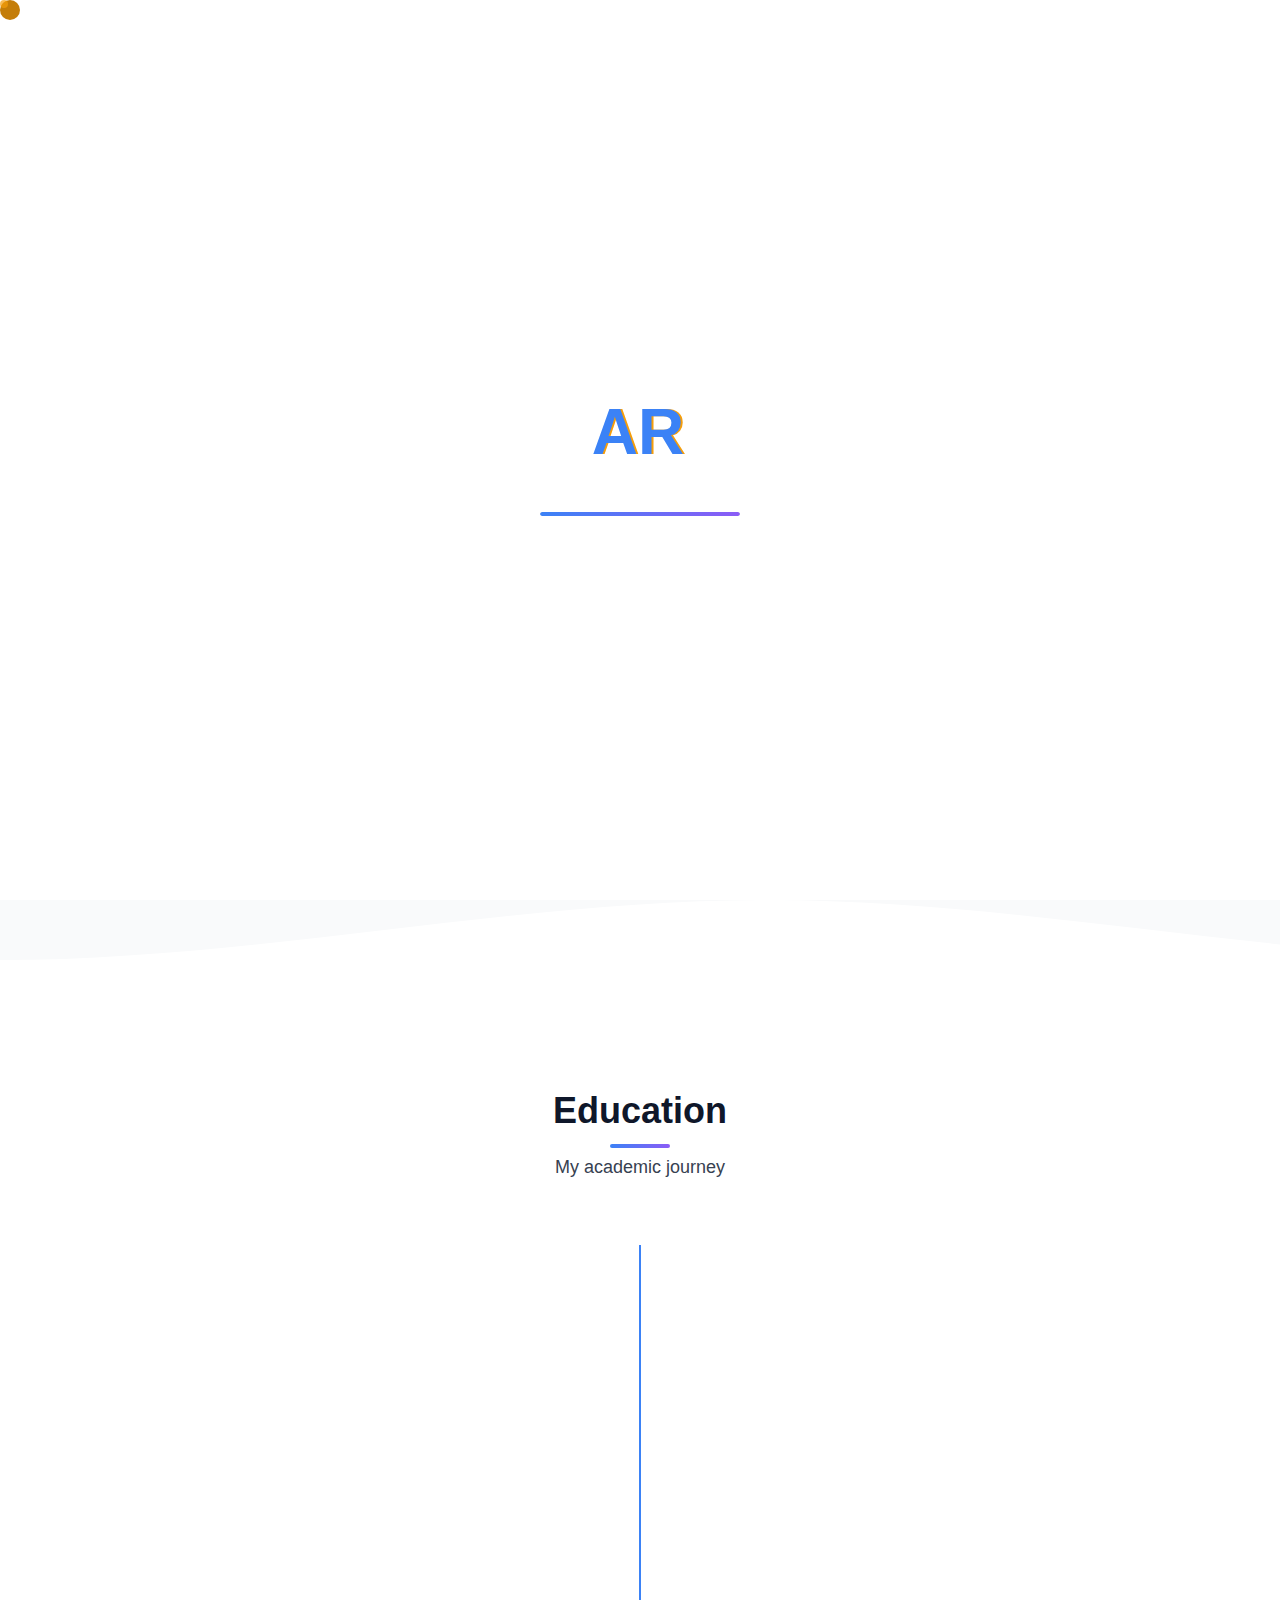
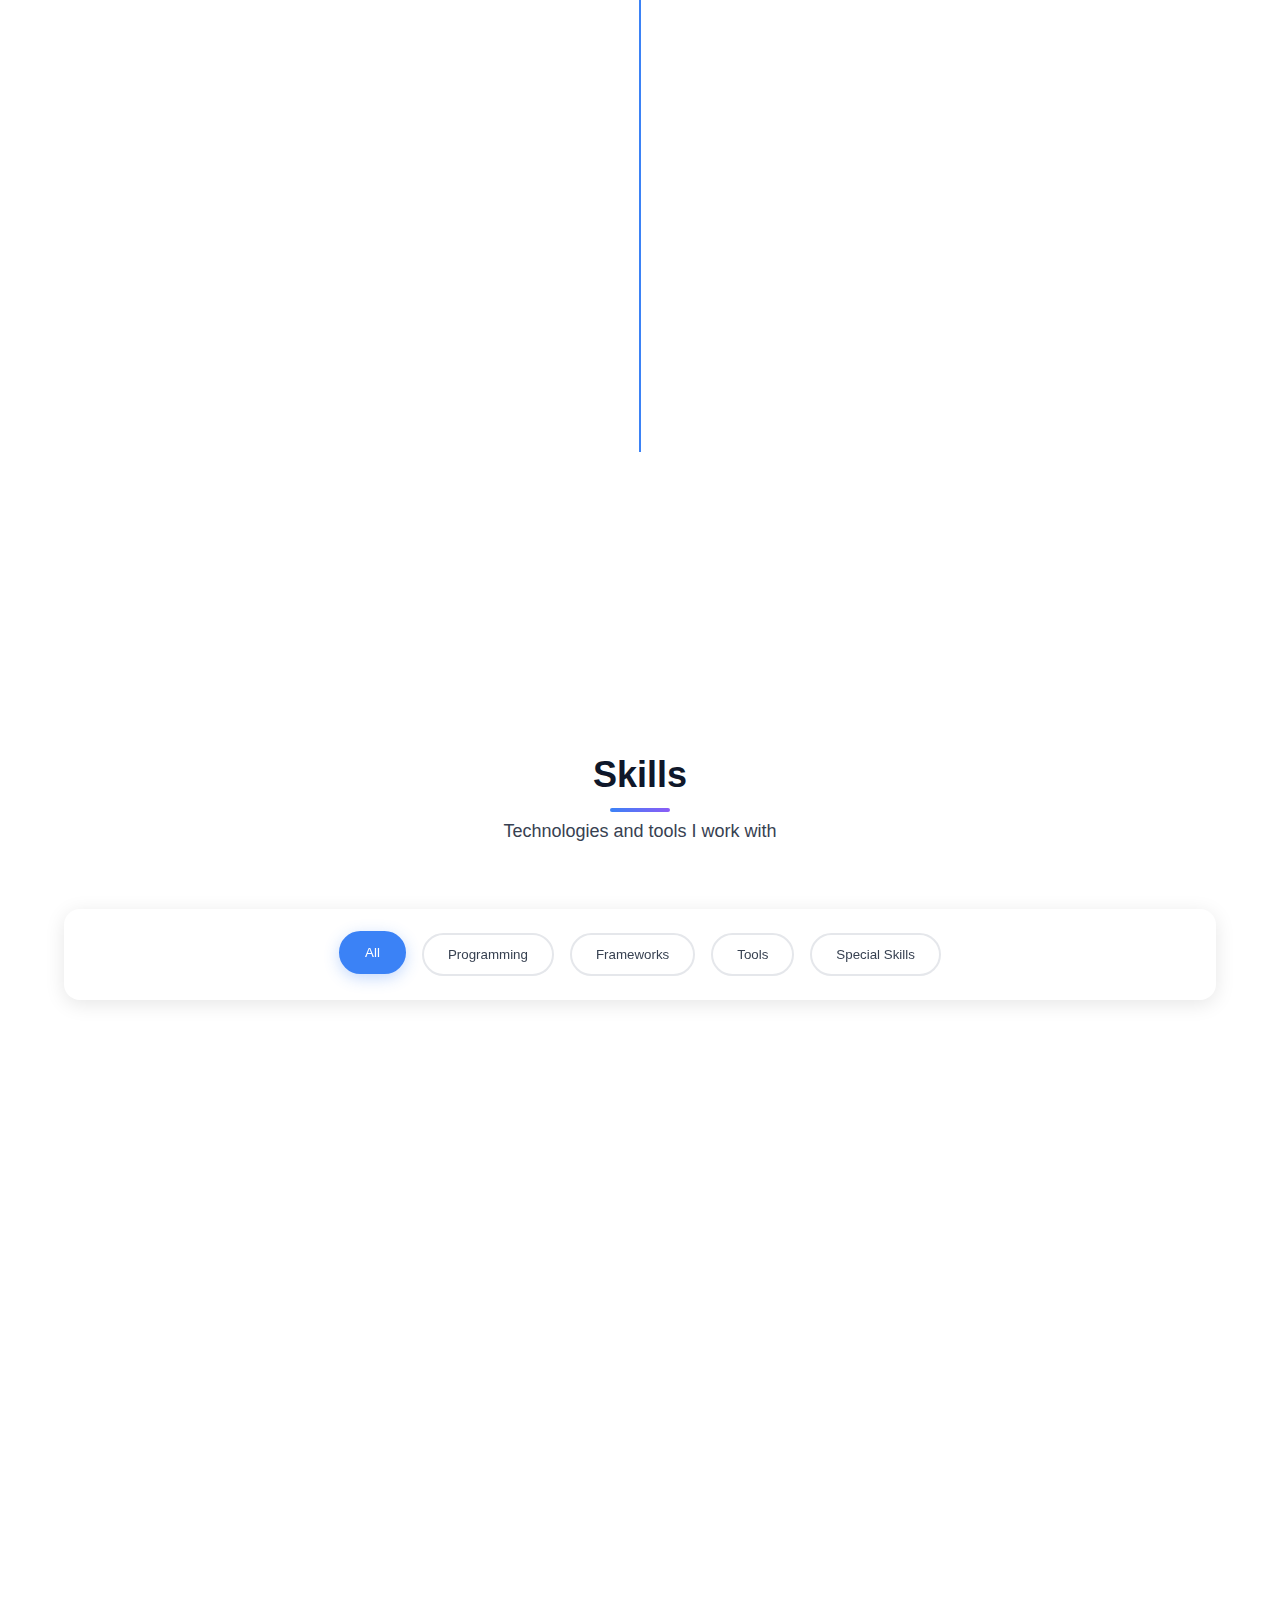
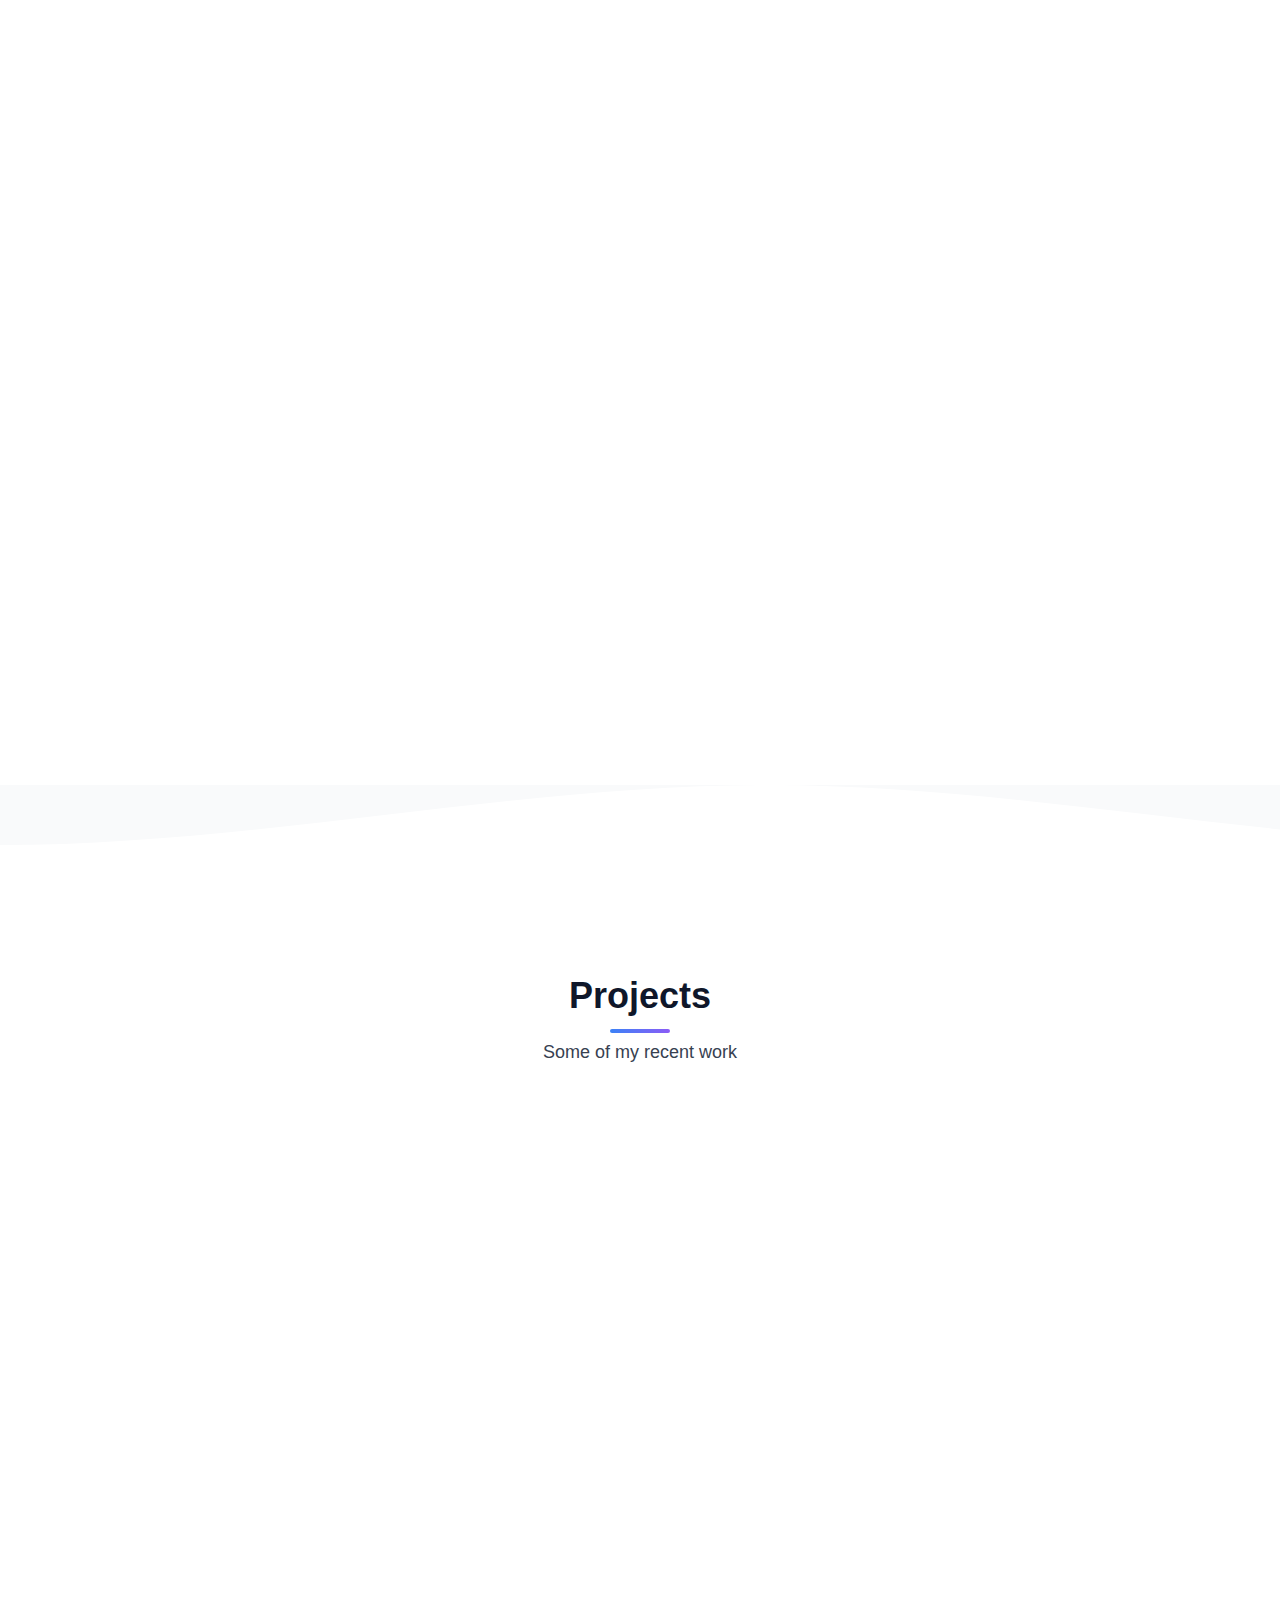
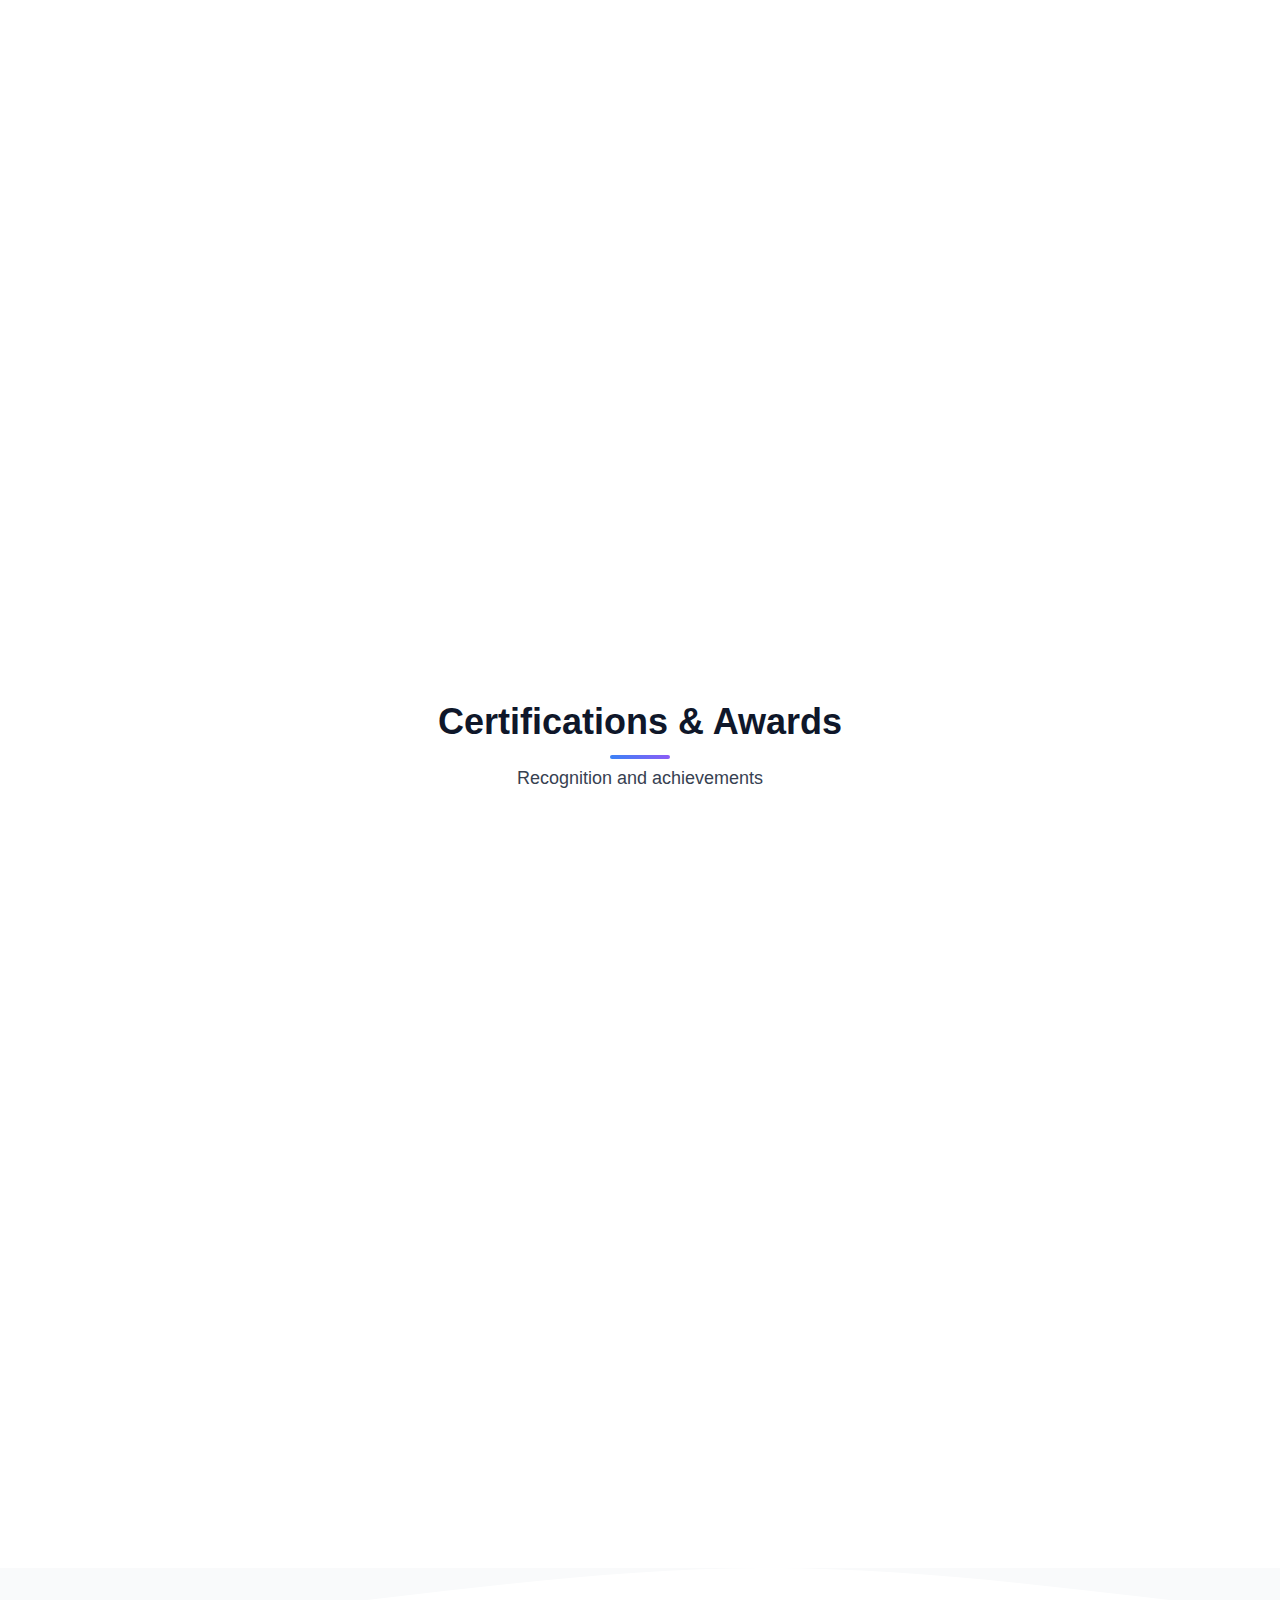
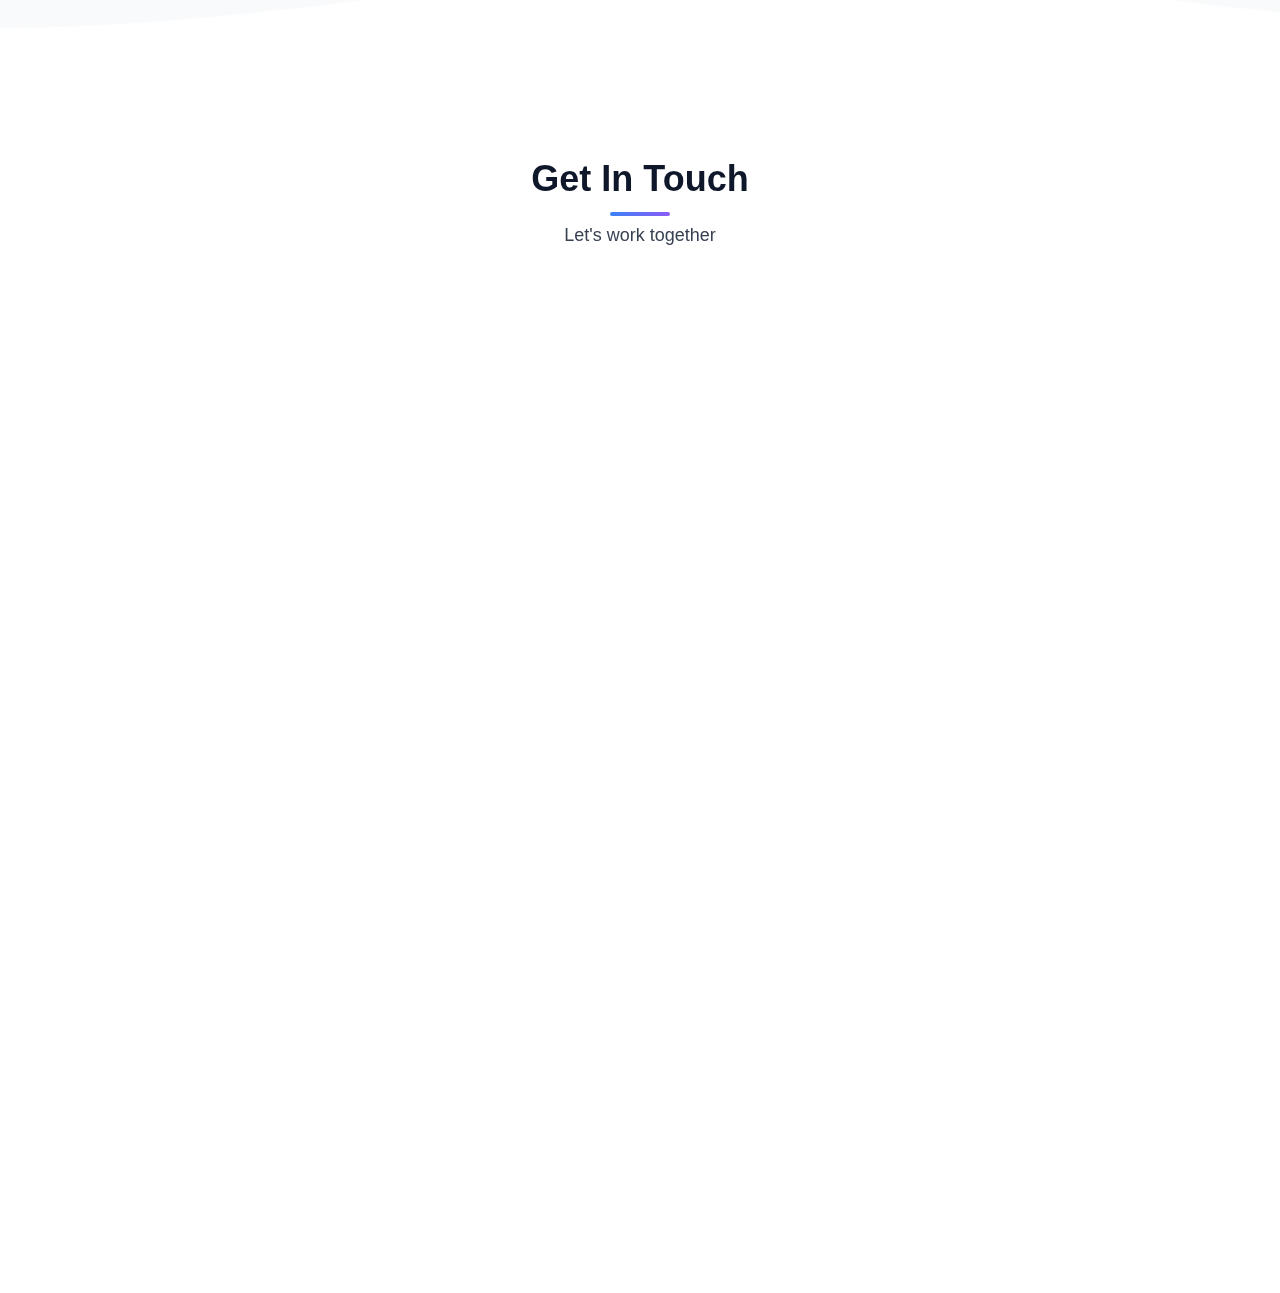
<file: index.html>
<!DOCTYPE html>
<html lang="en">
<head>
    <meta charset="UTF-8">
    <meta name="viewport" content="width=device-width, initial-scale=1.0">
    <title>Akash Rai - Portfolio</title>
    <meta name="description" content="Akash Rai - Electrical Engineering Student & Developer Portfolio">
    <link rel="stylesheet" href="style.css">
</head>
<body>
    <!-- Custom Cursor -->
    <div id="cursor" class="cursor"></div>
    <div id="cursor-trail" class="cursor-trail"></div>

    <!-- Preloader -->
    <div id="preloader" class="preloader">
        <div class="preloader-content">
            <div class="glitch-text">AR</div>
            <div class="loading-bar">
                <div class="loading-progress"></div>
            </div>
        </div>
    </div>

    <!-- Scroll Progress Bar -->
    <div id="scroll-progress" class="scroll-progress"></div>

    <!-- Navigation -->
    <nav id="navbar" class="navbar">
        <div class="nav-container">
            <div class="nav-logo">
                <span class="logo-text">AR</span>
            </div>
            <ul class="nav-menu">
                <li><a href="#home" class="nav-link">Home</a></li>
                <li><a href="#education" class="nav-link">Education</a></li>
                <li><a href="#skills" class="nav-link">Skills</a></li>
                <li><a href="#projects" class="nav-link">Projects</a></li>
                <li><a href="#certifications" class="nav-link">Certifications</a></li>
                <li><a href="#contact" class="nav-link">Contact</a></li>
            </ul>
            <div class="theme-toggle" id="theme-toggle">
                <div class="toggle-icon sun-icon">☀</div>
                <div class="toggle-icon moon-icon">🌙</div>
            </div>
            <div class="hamburger" id="hamburger">
                <span></span>
                <span></span>
                <span></span>
            </div>
        </div>
    </nav>

    <!-- Main Content -->
    <main>
        <!-- Home Section -->
        <section id="home" class="hero-section">
            <div class="particles-container" id="particles"></div>
            <div class="hero-content">
                <div class="hero-text">
                    <h1 class="hero-name">
                        <span class="name-first">Akash</span>
                        <span class="name-last">Rai</span>
                    </h1>
                    <div class="typing-container">
                        <span class="typing-prefix">Passionate about</span>
                        <span id="typing-text" class="typing-text"></span>
                        <span class="cursor-blink">|</span>
                    </div>
                    <p class="hero-description">
                        Electrical Engineering student at RGIPT, exploring the intersection of 
                        technology, creativity, and innovation through AI, web development, and sound engineering.
                    </p>
                    <div class="hero-buttons">
                        <a href="#projects" class="btn btn-primary">View Projects</a>
                        <a href="#contact" class="btn btn-secondary">Get In Touch</a>
                    </div>
                </div>
            </div>
            <div class="scroll-indicator">
                <span class="scroll-text">Scroll to explore</span>
                <div class="scroll-arrow"></div>
            </div>
        </section>

        <!-- Section Divider -->
        <div class="section-divider">
            <svg viewBox="0 0 1200 120" preserveAspectRatio="none">
                <path d="M0,0V60c240,0,480-60,720-60s480,60,720,60V0Z" class="wave-path"></path>
            </svg>
        </div>

        <!-- Education Section -->
        <section id="education" class="section education-section">
            <div class="container">
                <div class="section-header">
                    <h2 class="section-title">Education</h2>
                    <p class="section-subtitle">My academic journey</p>
                </div>
                <div class="timeline">
                    <div class="timeline-item" data-year="2024-2028">
                        <div class="timeline-content glass-card">
                            <div class="timeline-marker"></div>
                            <h3>B.Tech in Electrical Engineering</h3>
                            <h4>E-Vehicle Technology Specialization</h4>
                            <p class="institution">Rajiv Gandhi Institute of Petroleum Technology</p>
                            <p class="location">Raebareli, Uttar Pradesh, India</p>
                            <span class="timeline-year">2024 - 2028 (Expected)</span>
                        </div>
                    </div>
                    <div class="timeline-item" data-year="2023">
                        <div class="timeline-content glass-card">
                            <div class="timeline-marker"></div>
                            <h3>Higher Secondary (12th)</h3>
                            <p class="institution">Kumud Lata Convent School</p>
                            <p class="location">Prayagraj, Uttar Pradesh, India</p>
                            <span class="timeline-year">2023</span>
                        </div>
                    </div>
                    <div class="timeline-item" data-year="2021">
                        <div class="timeline-content glass-card">
                            <div class="timeline-marker"></div>
                            <h3>Secondary (10th)</h3>
                            <p class="institution">Bethany Convent Senior Secondary School</p>
                            <p class="location">Prayagraj, Uttar Pradesh, India</p>
                            <span class="timeline-year">2021</span>
                        </div>
                    </div>
                </div>
            </div>
        </section>

        <!-- Section Divider -->
        <div class="section-divider reverse">
            <svg viewBox="0 0 1200 120" preserveAspectRatio="none">
                <path d="M0,120V60c240,0,480,60,720,60s480-60,720-60V120Z" class="wave-path"></path>
            </svg>
        </div>

        <!-- Skills Section -->
        <section id="skills" class="section skills-section">
            <div class="container">
                <div class="section-header">
                    <h2 class="section-title">Skills</h2>
                    <p class="section-subtitle">Technologies and tools I work with</p>
                </div>
                <div class="skills-filters">
                    <button class="filter-btn active" data-filter="all">All</button>
                    <button class="filter-btn" data-filter="programming">Programming</button>
                    <button class="filter-btn" data-filter="frameworks">Frameworks</button>
                    <button class="filter-btn" data-filter="tools">Tools</button>
                    <button class="filter-btn" data-filter="special">Special Skills</button>
                </div>
                <div class="skills-grid">
                    <!-- Programming Languages -->
                    <div class="skill-item glass-card" data-category="programming">
                        <div class="skill-icon">🌐</div>
                        <h3>HTML</h3>
                    </div>
                    <div class="skill-item glass-card" data-category="programming">
                        <div class="skill-icon">🎨</div>
                        <h3>CSS</h3>
                    </div>
                    <div class="skill-item glass-card" data-category="programming">
                        <div class="skill-icon">⚡</div>
                        <h3>JavaScript</h3>
                    </div>
                    <div class="skill-item glass-card" data-category="programming">
                        <div class="skill-icon">©️</div>
                        <h3>C</h3>
                    </div>
                    <div class="skill-item glass-card" data-category="programming">
                        <div class="skill-icon">©️➕</div>
                        <h3>C++</h3>
                    </div>
                    <div class="skill-item glass-card" data-category="programming">
                        <div class="skill-icon">🐍</div>
                        <h3>Python</h3>
                    </div>
                    <div class="skill-item glass-card" data-category="programming">
                        <div class="skill-icon">🗃️</div>
                        <h3>SQL</h3>
                    </div>

                    <!-- Frameworks & Libraries -->
                    <div class="skill-item glass-card" data-category="frameworks">
                        <div class="skill-icon">🎵</div>
                        <h3>JUCE</h3>
                    </div>
                    <div class="skill-item glass-card" data-category="frameworks">
                        <div class="skill-icon">🔢</div>
                        <h3>NumPy</h3>
                    </div>
                    <div class="skill-item glass-card" data-category="frameworks">
                        <div class="skill-icon">🐼</div>
                        <h3>Pandas</h3>
                    </div>
                    <div class="skill-item glass-card" data-category="frameworks">
                        <div class="skill-icon">📊</div>
                        <h3>Matplotlib</h3>
                    </div>
                    <div class="skill-item glass-card" data-category="frameworks">
                        <div class="skill-icon">🔥</div>
                        <h3>PyTorch</h3>
                    </div>
                    <div class="skill-item glass-card" data-category="frameworks">
                        <div class="skill-icon">🧠</div>
                        <h3>TensorFlow</h3>
                    </div>

                    <!-- Tools -->
                    <div class="skill-item glass-card" data-category="tools">
                        <div class="skill-icon">🐙</div>
                        <h3>GitHub</h3>
                    </div>
                    <div class="skill-item glass-card" data-category="tools">
                        <div class="skill-icon">📐</div>
                        <h3>MATLAB</h3>
                    </div>
                    <div class="skill-item glass-card" data-category="tools">
                        <div class="skill-icon">🔧</div>
                        <h3>Simulink</h3>
                    </div>
                    <div class="skill-item glass-card" data-category="tools">
                        <div class="skill-icon">⚡</div>
                        <h3>LT Spice</h3>
                    </div>
                    <div class="skill-item glass-card" data-category="tools">
                        <div class="skill-icon">📓</div>
                        <h3>Jupyter</h3>
                    </div>
                    <div class="skill-item glass-card" data-category="tools">
                        <div class="skill-icon">🎭</div>
                        <h3>Blender</h3>
                    </div>
                    <div class="skill-item glass-card" data-category="tools">
                        <div class="skill-icon">🎬</div>
                        <h3>Premiere Pro</h3>
                    </div>
                    <div class="skill-item glass-card" data-category="tools">
                        <div class="skill-icon">✨</div>
                        <h3>After Effects</h3>
                    </div>
                    <div class="skill-item glass-card" data-category="tools">
                        <div class="skill-icon">🎨</div>
                        <h3>Canva</h3>
                    </div>

                    <!-- Special Skills -->
                    <div class="skill-item glass-card" data-category="special">
                        <div class="skill-icon">🎧</div>
                        <h3>Sound Engineering</h3>
                    </div>
                    <div class="skill-item glass-card" data-category="special">
                        <div class="skill-icon">🤖</div>
                        <h3>Prompt Engineering</h3>
                    </div>
                    <div class="skill-item glass-card" data-category="special">
                        <div class="skill-icon">🐧</div>
                        <h3>Linux OS</h3>
                    </div>
                    <div class="skill-item glass-card" data-category="special">
                        <div class="skill-icon">🎚️</div>
                        <h3>Pro Tools</h3>
                    </div>
                    <div class="skill-item glass-card" data-category="special">
                        <div class="skill-icon">🎵</div>
                        <h3>Ableton Live</h3>
                    </div>
                    <div class="skill-item glass-card" data-category="special">
                        <div class="skill-icon">🖨️</div>
                        <h3>3D-Printing</h3>
                    </div>
                </div>
            </div>
        </section>

        <!-- Section Divider -->
        <div class="section-divider">
            <svg viewBox="0 0 1200 120" preserveAspectRatio="none">
                <path d="M0,0V60c240,0,480-60,720-60s480,60,720,60V0Z" class="wave-path"></path>
            </svg>
        </div>

        <!-- Projects Section -->
        <section id="projects" class="section projects-section">
            <div class="container">
                <div class="section-header">
                    <h2 class="section-title">Projects</h2>
                    <p class="section-subtitle">Some of my recent work</p>
                </div>
                <div class="projects-grid">
                    <div class="project-card clay-card" data-project="cruciatus">
                        <div class="project-image">
                            <div class="project-icon">🧮</div>
                        </div>
                        <div class="project-content">
                            <h3>Cruciatus – AI Math Solver</h3>
                            <p>AI-powered handwritten equation detection and solving system</p>
                            <div class="project-tech">
                                <span class="tech-tag">Flask</span>
                                <span class="tech-tag">SQLite</span>
                                <span class="tech-tag">Gemini API</span>
                                <span class="tech-tag">PyTorch</span>
                                <span class="tech-tag">OpenCV</span>
                            </div>
                        </div>
                    </div>

                    <div class="project-card clay-card" data-project="startup-portal">
                        <div class="project-image">
                            <div class="project-icon">🏢</div>
                        </div>
                        <div class="project-content">
                            <h3>Startup Registration Portal</h3>
                            <p>Web portal for Ministry of AYUSH with multilingual support</p>
                            <div class="project-tech">
                                <span class="tech-tag">Django</span>
                                <span class="tech-tag">Bootstrap</span>
                                <span class="tech-tag">JavaScript</span>
                            </div>
                        </div>
                    </div>

                    <div class="project-card clay-card" data-project="handwriting-ai">
                        <div class="project-image">
                            <div class="project-icon">✍️</div>
                        </div>
                        <div class="project-content">
                            <h3>Handwritten Character Recognition</h3>
                            <p>CNN model achieving 98% accuracy on character recognition</p>
                            <div class="project-tech">
                                <span class="tech-tag">CNN</span>
                                <span class="tech-tag">EMNIST</span>
                                <span class="tech-tag">MNIST</span>
                                <span class="tech-tag">Python</span>
                            </div>
                        </div>
                    </div>

                    <div class="project-card clay-card" data-project="todo-app">
                        <div class="project-image">
                            <div class="project-icon">📝</div>
                        </div>
                        <div class="project-content">
                            <h3>Todo List Application</h3>
                            <p>Full-stack web app with user authentication and database</p>
                            <div class="project-tech">
                                <span class="tech-tag">Flask</span>
                                <span class="tech-tag">SQLite</span>
                                <span class="tech-tag">Authentication</span>
                            </div>
                        </div>
                    </div>

                    <div class="project-card clay-card" data-project="tux-lite">
                        <div class="project-image">
                            <div class="project-icon">🐧</div>
                        </div>
                        <div class="project-content">
                            <h3>Tux-lite Linux Distro</h3>
                            <p>Custom LXQt Arch Linux build optimized for legacy hardware</p>
                            <div class="project-tech">
                                <span class="tech-tag">Arch Linux</span>
                                <span class="tech-tag">LXQt</span>
                                <span class="tech-tag">systemd</span>
                            </div>
                        </div>
                    </div>

                    <div class="project-card clay-card" data-project="equalizer">
                        <div class="project-image">
                            <div class="project-icon">🎚️</div>
                        </div>
                        <div class="project-content">
                            <h3>3Q – 3-Band Equalizer Plugin</h3>
                            <p>Real-time DSP audio plugin with spectrum analyzer</p>
                            <div class="project-tech">
                                <span class="tech-tag">C++</span>
                                <span class="tech-tag">JUCE</span>
                                <span class="tech-tag">DSP</span>
                            </div>
                        </div>
                    </div>
                </div>
            </div>
        </section>

        <!-- Section Divider -->
        <div class="section-divider reverse">
            <svg viewBox="0 0 1200 120" preserveAspectRatio="none">
                <path d="M0,120V60c240,0,480,60,720,60s480-60,720-60V120Z" class="wave-path"></path>
            </svg>
        </div>

        <!-- Certifications Section -->
        <section id="certifications" class="section certifications-section">
            <div class="container">
                <div class="section-header">
                    <h2 class="section-title">Certifications & Awards</h2>
                    <p class="section-subtitle">Recognition and achievements</p>
                </div>
                <div class="certifications-grid">
                    <div class="cert-card flip-card">
                        <div class="flip-card-inner">
                            <div class="flip-card-front clay-card">
                                <div class="cert-icon">🏆</div>
                                <h3>KodeKurrent 2025</h3>
                                <p>Finalist</p>
                            </div>
                            <div class="flip-card-back clay-card">
                                <h3>KodeKurrent 2025</h3>
                                <p>Achieved finalist position in the prestigious coding competition organized by IEEE SB RGIPT.</p>
                                <span class="cert-year">2025</span>
                            </div>
                        </div>
                    </div>

                    <div class="cert-card flip-card">
                        <div class="flip-card-inner">
                            <div class="flip-card-front clay-card">
                                <div class="cert-icon">🎓</div>
                                <h3>Reliance Foundation</h3>
                                <p>UG Scholar</p>
                            </div>
                            <div class="flip-card-back clay-card">
                                <h3>Reliance Foundation Scholar</h3>
                                <p>Selected among top 5000 students out of 100,000+ applicants for the undergraduate scholarship program.</p>
                                <span class="cert-year">2024</span>
                            </div>
                        </div>
                    </div>

                    <div class="cert-card flip-card">
                        <div class="flip-card-inner">
                            <div class="flip-card-front clay-card">
                                <div class="cert-icon">🥇</div>
                                <h3>International Math Olympiad</h3>
                                <p>4x Gold Medalist</p>
                            </div>
                            <div class="flip-card-back clay-card">
                                <h3>Math Olympiad Champion</h3>
                                <p>Gold medals in International Mathematics Olympiad for four consecutive years.</p>
                                <span class="cert-year">2016, 2018, 2019, 2020</span>
                            </div>
                        </div>
                    </div>

                    <div class="cert-card flip-card">
                        <div class="flip-card-inner">
                            <div class="flip-card-front clay-card">
                                <div class="cert-icon">💻</div>
                                <h3>National CS Olympiad</h3>
                                <p>Gold Medalist</p>
                            </div>
                            <div class="flip-card-back clay-card">
                                <h3>Computer Science Excellence</h3>
                                <p>Awarded gold medal in National Computer Science Olympiad for exceptional programming skills.</p>
                                <span class="cert-year">2018</span>
                            </div>
                        </div>
                    </div>
                </div>
            </div>
        </section>

        <!-- Section Divider -->
        <div class="section-divider">
            <svg viewBox="0 0 1200 120" preserveAspectRatio="none">
                <path d="M0,0V60c240,0,480-60,720-60s480,60,720,60V0Z" class="wave-path"></path>
            </svg>
        </div>

        <!-- Contact Section -->
        <section id="contact" class="section contact-section">
            <div class="container">
                <div class="section-header">
                    <h2 class="section-title">Get In Touch</h2>
                    <p class="section-subtitle">Let's work together</p>
                </div>
                <div class="contact-content">
                    <div class="contact-info">
                        <div class="contact-item glass-card">
                            <div class="contact-icon">📞</div>
                            <h3>Phone</h3>
                            <p>+91-9125-106-501</p>
                        </div>
                        <div class="contact-item glass-card">
                            <div class="contact-icon">✉️</div>
                            <h3>Email</h3>
                            <p>raiakash1204@gmail.com</p>
                        </div>
                        <div class="contact-item glass-card">
                            <div class="contact-icon">🌐</div>
                            <h3>GitHub</h3>
                            <p>github.com/raiakash1204</p>
                        </div>
                        <div class="contact-item glass-card">
                            <div class="contact-icon">💼</div>
                            <h3>LinkedIn</h3>
                            <p>linkedin.com/in/akash-rai-a7052325a</p>
                        </div>
                    </div>
                    <form id="contact-form" class="contact-form glass-card">
                        <div class="form-group">
                            <input type="text" id="name" name="name" required>
                            <label for="name">Your Name</label>
                        </div>
                        <div class="form-group">
                            <input type="email" id="email" name="email" required>
                            <label for="email">Your Email</label>
                        </div>
                        <div class="form-group">
                            <input type="text" id="subject" name="subject" required>
                            <label for="subject">Subject</label>
                        </div>
                        <div class="form-group">
                            <textarea id="message" name="message" rows="5" required></textarea>
                            <label for="message">Your Message</label>
                        </div>
                        <button type="submit" class="btn btn-primary">
                            <span class="btn-text">Send Message</span>
                            <span class="btn-loader"></span>
                        </button>
                        <div id="form-message" class="form-message"></div>
                    </form>
                </div>
            </div>
        </section>
    </main>

    <!-- Project Modal -->
    <div id="project-modal" class="modal">
        <div class="modal-content glass-card">
            <span class="modal-close">&times;</span>
            <div id="modal-body"></div>
        </div>
    </div>

    <!-- Back to Top Button -->
    <button id="back-to-top" class="back-to-top" aria-label="Back to top">
        <svg viewBox="0 0 24 24" fill="none" stroke="currentColor" stroke-width="2">
            <polyline points="18,15 12,9 6,15"></polyline>
        </svg>
    </button>

    <script src="script.js"></script>
</body>
</html>
</file>
<file: style.css>
/* CSS Custom Properties */
:root {
  /* Colors */
  --primary-color: #3B82F6;
  --secondary-color: #8B5CF6;
  --accent-color: #F59E0B;
  --success-color: #10B981;
  --warning-color: #F59E0B;
  --error-color: #EF4444;
  
  /* Neutral Colors */
  --white: #FFFFFF;
  --gray-50: #F9FAFB;
  --gray-100: #F3F4F6;
  --gray-200: #E5E7EB;
  --gray-300: #D1D5DB;
  --gray-400: #9CA3AF;
  --gray-500: #6B7280;
  --gray-600: #374151;
  --gray-700: #1F2937;
  --gray-800: #111827;
  --gray-900: #0F172A;
  
  /* Light Theme */
  --bg-primary: var(--white);
  --bg-secondary: var(--gray-50);
  --bg-tertiary: var(--gray-100);
  --text-primary: var(--gray-900);
  --text-secondary: var(--gray-600);
  --text-tertiary: var(--gray-400);
  --border-color: var(--gray-200);
  --shadow-light: rgba(0, 0, 0, 0.1);
  --shadow-medium: rgba(0, 0, 0, 0.15);
  --shadow-heavy: rgba(0, 0, 0, 0.2);
  
  /* Spacing */
  --spacing-xs: 0.5rem;
  --spacing-sm: 0.75rem;
  --spacing-md: 1rem;
  --spacing-lg: 1.5rem;
  --spacing-xl: 2rem;
  --spacing-2xl: 3rem;
  --spacing-3xl: 4rem;
  
  /* Typography */
  --font-size-xs: 0.75rem;
  --font-size-sm: 0.875rem;
  --font-size-base: 1rem;
  --font-size-lg: 1.125rem;
  --font-size-xl: 1.25rem;
  --font-size-2xl: 1.5rem;
  --font-size-3xl: 1.875rem;
  --font-size-4xl: 2.25rem;
  --font-size-5xl: 3rem;
  --font-size-6xl: 3.75rem;
  
  /* Line Heights */
  --line-height-tight: 1.2;
  --line-height-normal: 1.5;
  --line-height-relaxed: 1.75;
  
  /* Border Radius */
  --border-radius-sm: 0.375rem;
  --border-radius-md: 0.5rem;
  --border-radius-lg: 0.75rem;
  --border-radius-xl: 1rem;
  --border-radius-2xl: 1.5rem;
  --border-radius-full: 9999px;
  
  /* Transitions */
  --transition-fast: 0.15s ease;
  --transition-normal: 0.3s ease;
  --transition-slow: 0.5s ease;
  
  /* Z-Index */
  --z-dropdown: 1000;
  --z-sticky: 1010;
  --z-fixed: 1020;
  --z-modal: 1030;
  --z-tooltip: 1040;
}

/* Dark Theme */
[data-theme="dark"] {
  --bg-primary: var(--gray-900);
  --bg-secondary: var(--gray-800);
  --bg-tertiary: var(--gray-700);
  --text-primary: var(--white);
  --text-secondary: var(--gray-300);
  --text-tertiary: var(--gray-400);
  --border-color: var(--gray-700);
  --shadow-light: rgba(0, 0, 0, 0.3);
  --shadow-medium: rgba(0, 0, 0, 0.4);
  --shadow-heavy: rgba(0, 0, 0, 0.5);
}

/* Base Styles */
* {
  margin: 0;
  padding: 0;
  box-sizing: border-box;
}

html {
  scroll-behavior: smooth;
  font-size: 16px;
}

body {
  font-family: 'Inter', -apple-system, BlinkMacSystemFont, 'Segoe UI', Roboto, sans-serif;
  line-height: var(--line-height-normal);
  color: var(--text-primary);
  background-color: var(--bg-primary);
  transition: background-color var(--transition-normal), color var(--transition-normal);
  cursor: none;
  overflow-x: hidden;
}

@media (prefers-reduced-motion: reduce) {
  * {
    animation-duration: 0.01ms !important;
    animation-iteration-count: 1 !important;
    transition-duration: 0.01ms !important;
  }
  
  html {
    scroll-behavior: auto;
  }
  
  body {
    cursor: auto;
  }
}

/* Custom Cursor */
.cursor {
  position: fixed;
  width: 20px;
  height: 20px;
  background: var(--primary-color);
  border-radius: 50%;
  pointer-events: none;
  z-index: var(--z-tooltip);
  transition: transform 0.1s ease;
  mix-blend-mode: difference;
}

.cursor-trail {
  position: fixed;
  width: 8px;
  height: 8px;
  background: var(--accent-color);
  border-radius: 50%;
  pointer-events: none;
  z-index: var(--z-tooltip);
  opacity: 0.7;
}

.cursor.magnetic {
  transform: scale(1.5);
  background: var(--accent-color);
}

/* Preloader */
.preloader {
  position: fixed;
  top: 0;
  left: 0;
  width: 100%;
  height: 100%;
  background: var(--bg-primary);
  display: flex;
  align-items: center;
  justify-content: center;
  z-index: var(--z-modal);
  transition: opacity 0.5s ease, visibility 0.5s ease;
}

.preloader.hidden {
  opacity: 0;
  visibility: hidden;
}

.preloader-content {
  text-align: center;
}

.glitch-text {
  font-size: 4rem;
  font-weight: 900;
  color: var(--primary-color);
  text-transform: uppercase;
  position: relative;
  animation: glitch 2s infinite;
}

.glitch-text::before,
.glitch-text::after {
  content: 'AR';
  position: absolute;
  top: 0;
  width: 100%;
  height: 100%;
  background: var(--bg-primary);
}

.glitch-text::before {
  left: 2px;
  text-shadow: -2px 0 var(--error-color);
  animation: glitch-1 2s infinite;
}

.glitch-text::after {
  left: -2px;
  text-shadow: 2px 0 var(--accent-color);
  animation: glitch-2 2s infinite;
}

@keyframes glitch {
  0%, 100% { transform: translate(0); }
  20% { transform: translate(-2px, 2px); }
  40% { transform: translate(-2px, -2px); }
  60% { transform: translate(2px, 2px); }
  80% { transform: translate(2px, -2px); }
}

@keyframes glitch-1 {
  0%, 100% { transform: translate(0); }
  20% { transform: translate(2px, -2px); }
  40% { transform: translate(-2px, 2px); }
  60% { transform: translate(-2px, -2px); }
  80% { transform: translate(2px, 2px); }
}

@keyframes glitch-2 {
  0%, 100% { transform: translate(0); }
  20% { transform: translate(-2px, 2px); }
  40% { transform: translate(2px, -2px); }
  60% { transform: translate(2px, 2px); }
  80% { transform: translate(-2px, -2px); }
}

.loading-bar {
  margin-top: var(--spacing-xl);
  width: 200px;
  height: 4px;
  background: var(--gray-200);
  border-radius: var(--border-radius-full);
  overflow: hidden;
}

.loading-progress {
  height: 100%;
  background: linear-gradient(90deg, var(--primary-color), var(--secondary-color));
  border-radius: var(--border-radius-full);
  animation: loading 2s ease-in-out infinite;
}

@keyframes loading {
  0% { width: 0%; }
  50% { width: 70%; }
  100% { width: 100%; }
}

/* Scroll Progress Bar */
.scroll-progress {
  position: fixed;
  top: 0;
  left: 0;
  width: 0%;
  height: 4px;
  background: linear-gradient(90deg, var(--primary-color), var(--secondary-color));
  z-index: var(--z-fixed);
  transition: width 0.1s ease;
}

/* Navigation */
.navbar {
  position: fixed;
  top: 0;
  left: 0;
  width: 100%;
  padding: var(--spacing-md) 0;
  background: rgba(255, 255, 255, 0.1);
  backdrop-filter: blur(10px);
  border-bottom: 1px solid rgba(255, 255, 255, 0.2);
  z-index: var(--z-fixed);
  transition: all var(--transition-normal);
}

[data-theme="dark"] .navbar {
  background: rgba(15, 23, 42, 0.1);
  border-bottom: 1px solid rgba(255, 255, 255, 0.1);
}

.navbar.scrolled {
  padding: var(--spacing-sm) 0;
  background: rgba(255, 255, 255, 0.95);
  backdrop-filter: blur(20px);
}

[data-theme="dark"] .navbar.scrolled {
  background: rgba(15, 23, 42, 0.95);
}

.nav-container {
  max-width: 1200px;
  margin: 0 auto;
  padding: 0 var(--spacing-lg);
  display: flex;
  align-items: center;
  justify-content: space-between;
}

.nav-logo {
  font-size: var(--font-size-xl);
  font-weight: 900;
  color: var(--primary-color);
}

.nav-menu {
  display: flex;
  list-style: none;
  gap: var(--spacing-lg);
}

.nav-link {
  text-decoration: none;
  color: var(--text-primary);
  font-weight: 500;
  position: relative;
  padding: var(--spacing-sm) var(--spacing-md);
  border-radius: var(--border-radius-full);
  transition: all var(--transition-normal);
}

.nav-link:hover,
.nav-link.active {
  color: var(--primary-color);
  background: rgba(59, 130, 246, 0.1);
}

.nav-link::after {
  content: '';
  position: absolute;
  bottom: -2px;
  left: 50%;
  width: 0;
  height: 2px;
  background: var(--primary-color);
  transition: all var(--transition-normal);
  transform: translateX(-50%);
}

.nav-link:hover::after,
.nav-link.active::after {
  width: 80%;
}

/* Theme Toggle */
.theme-toggle {
  position: relative;
  width: 60px;
  height: 30px;
  background: var(--gray-300);
  border-radius: var(--border-radius-full);
  cursor: pointer;
  transition: background-color var(--transition-normal);
  overflow: hidden;
}

[data-theme="dark"] .theme-toggle {
  background: var(--gray-600);
}

.toggle-icon {
  position: absolute;
  top: 50%;
  transform: translateY(-50%);
  font-size: var(--font-size-sm);
  transition: all var(--transition-normal);
  width: 26px;
  height: 26px;
  display: flex;
  align-items: center;
  justify-content: center;
  background: var(--white);
  border-radius: 50%;
  box-shadow: 0 2px 4px var(--shadow-light);
}

.sun-icon {
  left: 2px;
  opacity: 1;
}

.moon-icon {
  right: 2px;
  opacity: 0;
}

[data-theme="dark"] .sun-icon {
  opacity: 0;
  left: 32px;
}

[data-theme="dark"] .moon-icon {
  opacity: 1;
  right: 32px;
}

/* Hamburger Menu */
.hamburger {
  display: none;
  flex-direction: column;
  cursor: pointer;
  gap: 4px;
}

.hamburger span {
  width: 25px;
  height: 3px;
  background: var(--text-primary);
  transition: all var(--transition-normal);
  border-radius: var(--border-radius-full);
}

.hamburger.active span:nth-child(1) {
  transform: rotate(45deg) translate(5px, 5px);
}

.hamburger.active span:nth-child(2) {
  opacity: 0;
}

.hamburger.active span:nth-child(3) {
  transform: rotate(-45deg) translate(7px, -6px);
}

/* Hero Section */
.hero-section {
  min-height: 100vh;
  display: flex;
  align-items: center;
  justify-content: center;
  position: relative;
  overflow: hidden;
  background: linear-gradient(135deg, var(--bg-primary) 0%, var(--bg-secondary) 100%);
}

.particles-container {
  position: absolute;
  top: 0;
  left: 0;
  width: 100%;
  height: 100%;
  overflow: hidden;
  z-index: 1;
}

.particle {
  position: absolute;
  background: var(--primary-color);
  border-radius: 50%;
  opacity: 0.6;
  animation: float 6s ease-in-out infinite;
}

@keyframes float {
  0%, 100% { transform: translateY(0px); }
  50% { transform: translateY(-20px); }
}

.hero-content {
  position: relative;
  z-index: 2;
  text-align: center;
  max-width: 800px;
  padding: 0 var(--spacing-lg);
}

.hero-name {
  font-size: clamp(2.5rem, 8vw, 6rem);
  font-weight: 900;
  line-height: var(--line-height-tight);
  margin-bottom: var(--spacing-lg);
}

.name-first {
  color: var(--text-primary);
  display: block;
}

.name-last {
  color: var(--primary-color);
  display: block;
  position: relative;
}

.name-last::after {
  content: '';
  position: absolute;
  bottom: -10px;
  left: 0;
  width: 100%;
  height: 4px;
  background: linear-gradient(90deg, var(--primary-color), var(--secondary-color));
  border-radius: var(--border-radius-full);
}

.typing-container {
  font-size: var(--font-size-xl);
  margin-bottom: var(--spacing-xl);
  min-height: 2em;
}

.typing-prefix {
  color: var(--text-secondary);
}

.typing-text {
  color: var(--primary-color);
  font-weight: 600;
}

.cursor-blink {
  animation: blink 1s infinite;
  color: var(--accent-color);
}

@keyframes blink {
  0%, 50% { opacity: 1; }
  51%, 100% { opacity: 0; }
}

.hero-description {
  font-size: var(--font-size-lg);
  color: var(--text-secondary);
  line-height: var(--line-height-relaxed);
  margin-bottom: var(--spacing-2xl);
}

.hero-buttons {
  display: flex;
  gap: var(--spacing-lg);
  justify-content: center;
  flex-wrap: wrap;
}

.scroll-indicator {
  position: absolute;
  bottom: var(--spacing-xl);
  left: 50%;
  transform: translateX(-50%);
  text-align: center;
  color: var(--text-tertiary);
  animation: bounce 2s infinite;
}

.scroll-text {
  display: block;
  font-size: var(--font-size-sm);
  margin-bottom: var(--spacing-sm);
}

.scroll-arrow {
  width: 2px;
  height: 30px;
  background: var(--text-tertiary);
  margin: 0 auto;
  position: relative;
}

.scroll-arrow::after {
  content: '';
  position: absolute;
  bottom: 0;
  left: 50%;
  transform: translateX(-50%);
  width: 0;
  height: 0;
  border-left: 4px solid transparent;
  border-right: 4px solid transparent;
  border-top: 8px solid var(--text-tertiary);
}

@keyframes bounce {
  0%, 20%, 50%, 80%, 100% { transform: translateX(-50%) translateY(0); }
  40% { transform: translateX(-50%) translateY(-10px); }
  60% { transform: translateX(-50%) translateY(-5px); }
}

/* Buttons */
.btn {
  display: inline-flex;
  align-items: center;
  justify-content: center;
  padding: var(--spacing-md) var(--spacing-xl);
  border: none;
  border-radius: var(--border-radius-full);
  font-size: var(--font-size-base);
  font-weight: 600;
  text-decoration: none;
  cursor: pointer;
  transition: all var(--transition-normal);
  position: relative;
  overflow: hidden;
}

.btn-primary {
  background: linear-gradient(135deg, var(--primary-color), var(--secondary-color));
  color: var(--white);
  box-shadow: 0 4px 15px rgba(59, 130, 246, 0.3);
}

.btn-primary:hover {
  transform: translateY(-2px);
  box-shadow: 0 8px 25px rgba(59, 130, 246, 0.4);
}

.btn-secondary {
  background: transparent;
  color: var(--text-primary);
  border: 2px solid var(--border-color);
}

.btn-secondary:hover {
  background: var(--primary-color);
  color: var(--white);
  border-color: var(--primary-color);
  transform: translateY(-2px);
}

.btn::before {
  content: '';
  position: absolute;
  top: 0;
  left: -100%;
  width: 100%;
  height: 100%;
  background: linear-gradient(90deg, transparent, rgba(255, 255, 255, 0.2), transparent);
  transition: left 0.5s;
}

.btn:hover::before {
  left: 100%;
}

/* Section Styles */
.section {
  padding: var(--spacing-3xl) 0;
  position: relative;
}

.container {
  max-width: 1200px;
  margin: 0 auto;
  padding: 0 var(--spacing-lg);
}

.section-header {
  text-align: center;
  margin-bottom: var(--spacing-3xl);
}

.section-title {
  font-size: var(--font-size-4xl);
  font-weight: 900;
  color: var(--text-primary);
  margin-bottom: var(--spacing-md);
  position: relative;
}

.section-title::after {
  content: '';
  position: absolute;
  bottom: -10px;
  left: 50%;
  transform: translateX(-50%);
  width: 60px;
  height: 4px;
  background: linear-gradient(90deg, var(--primary-color), var(--secondary-color));
  border-radius: var(--border-radius-full);
}

.section-subtitle {
  font-size: var(--font-size-lg);
  color: var(--text-secondary);
}

/* Glass and Clay Effects */
.glass-card {
  background: rgba(255, 255, 255, 0.1);
  backdrop-filter: blur(10px);
  border: 1px solid rgba(255, 255, 255, 0.2);
  border-radius: var(--border-radius-xl);
  box-shadow: 0 8px 32px rgba(0, 0, 0, 0.1);
  transition: all var(--transition-normal);
}

[data-theme="dark"] .glass-card {
  background: rgba(255, 255, 255, 0.05);
  border: 1px solid rgba(255, 255, 255, 0.1);
}

.glass-card:hover {
  transform: translateY(-5px);
  box-shadow: 0 12px 40px rgba(0, 0, 0, 0.15);
}

.clay-card {
  background: var(--bg-secondary);
  border-radius: var(--border-radius-2xl);
  box-shadow: 
    0 2px 10px -3px rgba(0, 0, 0, 0.1),
    0 10px 30px -12px rgba(0, 0, 0, 0.25);
  transition: all var(--transition-normal);
}

.clay-card:hover {
  transform: translateY(-8px);
  box-shadow: 
    0 4px 20px -3px rgba(0, 0, 0, 0.15),
    0 20px 40px -12px rgba(0, 0, 0, 0.35);
}

/* Section Dividers */
.section-divider {
  position: relative;
  height: 120px;
  overflow: hidden;
}

.section-divider svg {
  position: absolute;
  bottom: 0;
  left: 0;
  width: 100%;
  height: 120px;
}

.wave-path {
  fill: var(--bg-secondary);
  transition: fill var(--transition-normal);
}

.section-divider.reverse .wave-path {
  fill: var(--bg-primary);
}

/* Timeline Styles */
.timeline {
  position: relative;
  max-width: 800px;
  margin: 0 auto;
}

.timeline::before {
  content: '';
  position: absolute;
  left: 50%;
  top: 0;
  bottom: 0;
  width: 2px;
  background: var(--primary-color);
  transform: translateX(-50%);
}

.timeline-item {
  position: relative;
  margin-bottom: var(--spacing-2xl);
  opacity: 0;
  transform: translateY(50px);
  transition: all 0.6s ease;
}

.timeline-item.animate {
  opacity: 1;
  transform: translateY(0);
}

.timeline-item:nth-child(odd) .timeline-content {
  margin-left: 0;
  margin-right: 50%;
  padding-right: var(--spacing-xl);
}

.timeline-item:nth-child(even) .timeline-content {
  margin-left: 50%;
  margin-right: 0;
  padding-left: var(--spacing-xl);
}

.timeline-content {
  padding: var(--spacing-xl);
  position: relative;
}

.timeline-marker {
  position: absolute;
  top: 50%;
  width: 20px;
  height: 20px;
  background: var(--primary-color);
  border: 4px solid var(--bg-primary);
  border-radius: 50%;
  transform: translateY(-50%);
}

.timeline-item:nth-child(odd) .timeline-marker {
  right: -44px;
}

.timeline-item:nth-child(even) .timeline-marker {
  left: -44px;
}

.timeline-content h3 {
  font-size: var(--font-size-xl);
  font-weight: 700;
  color: var(--text-primary);
  margin-bottom: var(--spacing-sm);
}

.timeline-content h4 {
  font-size: var(--font-size-base);
  font-weight: 600;
  color: var(--primary-color);
  margin-bottom: var(--spacing-sm);
}

.institution {
  font-weight: 600;
  color: var(--text-primary);
  margin-bottom: var(--spacing-xs);
}

.location {
  color: var(--text-secondary);
  margin-bottom: var(--spacing-md);
}

.timeline-year {
  display: inline-block;
  padding: var(--spacing-xs) var(--spacing-md);
  background: var(--primary-color);
  color: var(--white);
  border-radius: var(--border-radius-full);
  font-size: var(--font-size-sm);
  font-weight: 600;
}

/* Skills Section */
.skills-section {
  position: relative;
}

.skills-filters {
  display: flex;
  justify-content: center;
  gap: var(--spacing-md);
  margin-bottom: var(--spacing-2xl);
  flex-wrap: wrap;
  position: sticky;
  top: 80px;
  z-index: var(--z-sticky);
  background: var(--bg-primary);
  padding: var(--spacing-lg) 0;
  border-radius: var(--border-radius-xl);
  backdrop-filter: blur(10px);
  box-shadow: 0 4px 20px rgba(0, 0, 0, 0.1);
  transition: all var(--transition-normal);
}

[data-theme="dark"] .skills-filters {
  background: rgba(15, 23, 42, 0.9);
  box-shadow: 0 4px 20px rgba(0, 0, 0, 0.3);
}

.filter-btn {
  padding: var(--spacing-sm) var(--spacing-lg);
  border: 2px solid var(--border-color);
  background: transparent;
  color: var(--text-secondary);
  border-radius: var(--border-radius-full);
  cursor: pointer;
  transition: all var(--transition-normal);
  font-weight: 500;
}

.filter-btn:hover,
.filter-btn.active {
  background: var(--primary-color);
  border-color: var(--primary-color);
  color: var(--white);
  transform: translateY(-2px);
  box-shadow: 0 4px 15px rgba(59, 130, 246, 0.3);
}

.skills-grid {
  display: grid;
  grid-template-columns: repeat(auto-fill, minmax(200px, 1fr));
  gap: var(--spacing-xl);
}

.skill-item {
  padding: var(--spacing-xl);
  text-align: center;
  opacity: 0;
  transform: scale(0.8);
  transition: all 0.5s ease;
}

.skill-item.show {
  opacity: 1;
  transform: scale(1);
}

.skill-item.hide {
  opacity: 0;
  transform: scale(0.8);
  pointer-events: none;
}

.skill-icon {
  font-size: 3rem;
  margin-bottom: var(--spacing-md);
  display: block;
}

.skill-item h3 {
  font-size: var(--font-size-lg);
  font-weight: 600;
  color: var(--text-primary);
}

/* Projects Section */
.projects-grid {
  display: grid;
  grid-template-columns: repeat(auto-fit, minmax(350px, 1fr));
  gap: var(--spacing-2xl);
}

.project-card {
  padding: var(--spacing-xl);
  cursor: pointer;
  transition: all var(--transition-normal);
  opacity: 0;
  transform: translateY(50px);
}

.project-card.animate {
  opacity: 1;
  transform: translateY(0);
}

.project-image {
  margin-bottom: var(--spacing-lg);
  text-align: center;
}

.project-icon {
  font-size: 4rem;
  display: inline-block;
  padding: var(--spacing-lg);
  background: linear-gradient(135deg, var(--primary-color), var(--secondary-color));
  border-radius: var(--border-radius-xl);
}

.project-content h3 {
  font-size: var(--font-size-xl);
  font-weight: 700;
  color: var(--text-primary);
  margin-bottom: var(--spacing-md);
}

.project-content p {
  color: var(--text-secondary);
  margin-bottom: var(--spacing-lg);
  line-height: var(--line-height-relaxed);
}

.project-tech {
  display: flex;
  flex-wrap: wrap;
  gap: var(--spacing-sm);
}

.tech-tag {
  padding: var(--spacing-xs) var(--spacing-md);
  background: var(--bg-tertiary);
  color: var(--text-primary);
  border-radius: var(--border-radius-full);
  font-size: var(--font-size-sm);
  font-weight: 500;
}

/* Certifications Section */
.certifications-grid {
  display: grid;
  grid-template-columns: repeat(auto-fit, minmax(280px, 1fr));
  gap: var(--spacing-2xl);
}

.flip-card {
  background-color: transparent;
  width: 100%;
  height: 300px;
  perspective: 1000px;
  opacity: 0;
  transform: translateY(50px);
  transition: opacity 0.6s ease, transform 0.6s ease;
}

.flip-card.animate {
  opacity: 1;
  transform: translateY(0);
}

.flip-card-inner {
  position: relative;
  width: 100%;
  height: 100%;
  text-align: center;
  transition: transform 0.6s;
  transform-style: preserve-3d;
  cursor: pointer;
}

.flip-card:hover .flip-card-inner {
  transform: rotateY(180deg);
}

.flip-card-front, .flip-card-back {
  position: absolute;
  width: 100%;
  height: 100%;
  -webkit-backface-visibility: hidden;
  backface-visibility: hidden;
  display: flex;
  flex-direction: column;
  align-items: center;
  justify-content: center;
  padding: var(--spacing-xl);
}

.flip-card-back {
  transform: rotateY(180deg);
}

.cert-icon {
  font-size: 4rem;
  margin-bottom: var(--spacing-lg);
}

.cert-card h3 {
  font-size: var(--font-size-xl);
  font-weight: 700;
  color: var(--text-primary);
  margin-bottom: var(--spacing-md);
}

.cert-card p {
  color: var(--text-secondary);
  margin-bottom: var(--spacing-lg);
}

.cert-year {
  padding: var(--spacing-xs) var(--spacing-md);
  background: var(--accent-color);
  color: var(--white);
  border-radius: var(--border-radius-full);
  font-size: var(--font-size-sm);
  font-weight: 600;
}

/* Contact Section */
.contact-content {
  display: grid;
  grid-template-columns: 1fr 1fr;
  gap: var(--spacing-3xl);
  align-items: start;
}

.contact-info {
  display: grid;
  gap: var(--spacing-xl);
}

.contact-item {
  padding: var(--spacing-xl);
  text-align: center;
  opacity: 0;
  transform: translateX(-50px);
  transition: all 0.6s ease;
}

.contact-item.animate {
  opacity: 1;
  transform: translateX(0);
}

.contact-icon {
  font-size: 2.5rem;
  margin-bottom: var(--spacing-md);
  display: block;
}

.contact-item h3 {
  font-size: var(--font-size-lg);
  font-weight: 600;
  color: var(--text-primary);
  margin-bottom: var(--spacing-sm);
}

.contact-item p {
  color: var(--text-secondary);
  word-break: break-all;
}

.contact-item a{
  text-decoration:none;
  color:var(--text-primary);
}

.contact-item a:hover{
  text-decoration:none;
  color:var(--text-primary);

  text-shadow:0 0 0.5px black;
}




/* Contact Form */
.contact-form {
  padding: var(--spacing-2xl);
  opacity: 0;
  transform: translateX(50px);
  transition: all 0.6s ease;
}

.contact-form.animate {
  opacity: 1;
  transform: translateX(0);
}

.form-group {
  position: relative;
  margin-bottom: var(--spacing-xl);
}

.form-group input,
.form-group textarea {
  width: 100%;
  padding: var(--spacing-lg) var(--spacing-md);
  border: 2px solid var(--border-color);
  border-radius: var(--border-radius-lg);
  background: transparent;
  color: var(--text-primary);
  font-size: var(--font-size-base);
  transition: all var(--transition-normal);
}

.form-group input:focus,
.form-group textarea:focus {
  outline: none;
  border-color: var(--primary-color);
  box-shadow: 0 0 0 3px rgba(59, 130, 246, 0.1);
}

.form-group label {
  position: absolute;
  top: 50%;
  left: var(--spacing-md);
  transform: translateY(-50%);
  color: var(--text-tertiary);
  pointer-events: none;
  transition: all var(--transition-normal);
  background: var(--bg-primary);
  padding: 0 var(--spacing-xs);
}

.form-group textarea + label {
  top: var(--spacing-lg);
  transform: none;
}

.form-group input:focus + label,
.form-group input:valid + label,
.form-group textarea:focus + label,
.form-group textarea:valid + label {
  top: -2px;
  transform: translateY(-50%) scale(0.9);
  color: var(--primary-color);
}

.form-message {
  margin-top: var(--spacing-md);
  padding: var(--spacing-md);
  border-radius: var(--border-radius-md);
  text-align: center;
  font-weight: 500;
  opacity: 0;
  transform: translateY(10px);
  transition: all var(--transition-normal);
}

.form-message.show {
  opacity: 1;
  transform: translateY(0);
}

.form-message.success {
  background: rgba(16, 185, 129, 0.1);
  color: var(--success-color);
  border: 1px solid rgba(16, 185, 129, 0.2);
}

.form-message.error {
  background: rgba(239, 68, 68, 0.1);
  color: var(--error-color);
  border: 1px solid rgba(239, 68, 68, 0.2);
}

.btn-loader {
  display: none;
  width: 20px;
  height: 20px;
  border: 2px solid transparent;
  border-top: 2px solid currentColor;
  border-radius: 50%;
  animation: spin 1s linear infinite;
  margin-left: var(--spacing-sm);
}

.btn.loading .btn-text {
  opacity: 0.7;
}

.btn.loading .btn-loader {
  display: inline-block;
}

@keyframes spin {
  0% { transform: rotate(0deg); }
  100% { transform: rotate(360deg); }
}

/* Modal */
.modal {
  display: none;
  position: fixed;
  z-index: var(--z-modal);
  left: 0;
  top: 0;
  width: 100%;
  height: 100%;
  background-color: rgba(0, 0, 0, 0.8);
  backdrop-filter: blur(10px);
  animation: fadeIn 0.3s ease;
}

.modal.show {
  display: flex;
  align-items: center;
  justify-content: center;
}

.modal-content {
  position: relative;
  max-width: 900px;
  width: 95%;
  max-height: 90vh;
  overflow-y: auto;
  padding: 0;
  animation: slideIn 0.4s ease;
  border-radius: var(--border-radius-2xl);
  background: var(--bg-primary);
  box-shadow: 0 25px 50px rgba(0, 0, 0, 0.25);
}

[data-theme="dark"] .modal-content {
  background: var(--bg-secondary);
  box-shadow: 0 25px 50px rgba(0, 0, 0, 0.5);
}

.modal-close {
  position: absolute;
  top: var(--spacing-lg);
  right: var(--spacing-lg);
  width: 40px;
  height: 40px;
  background: var(--bg-tertiary);
  border-radius: 50%;
  display: flex;
  align-items: center;
  justify-content: center;
  font-size: var(--font-size-xl);
  cursor: pointer;
  color: var(--text-secondary);
  transition: all var(--transition-fast);
  z-index: 10;
}

.modal-close:hover {
  background: var(--error-color);
  color: var(--white);
  transform: scale(1.1);
}

#modal-body {
  padding: var(--spacing-3xl);
  padding-top: calc(var(--spacing-3xl) + 40px);
}

#modal-body h2 {
  color: var(--text-primary);
  margin-bottom: var(--spacing-lg);
  font-size: var(--font-size-3xl);
  font-weight: 800;
  line-height: var(--line-height-tight);
  background: linear-gradient(135deg, var(--primary-color), var(--secondary-color));
  -webkit-background-clip: text;
  -webkit-text-fill-color: transparent;
  background-clip: text;
}

#modal-body h3 {
  color: var(--primary-color);
  margin: var(--spacing-2xl) 0 var(--spacing-lg) 0;
  font-size: var(--font-size-xl);
  font-weight: 700;
  position: relative;
  padding-left: var(--spacing-lg);
}

#modal-body h3::before {
  content: '';
  position: absolute;
  left: 0;
  top: 50%;
  transform: translateY(-50%);
  width: 4px;
  height: 20px;
  background: linear-gradient(135deg, var(--primary-color), var(--secondary-color));
  border-radius: var(--border-radius-full);
}

.project-modal-description {
  font-size: var(--font-size-lg);
  color: var(--text-secondary);
  margin-bottom: var(--spacing-2xl);
  line-height: var(--line-height-relaxed);
  padding: var(--spacing-lg);
  background: var(--bg-tertiary);
  border-radius: var(--border-radius-lg);
  border-left: 4px solid var(--primary-color);
}

.project-modal-tech {
  display: flex;
  flex-wrap: wrap;
  gap: var(--spacing-sm);
  margin-bottom: var(--spacing-2xl);
}

.project-modal-tech .tech-tag {
  padding: var(--spacing-sm) var(--spacing-lg);
  background: linear-gradient(135deg, var(--primary-color), var(--secondary-color));
  color: var(--white);
  border-radius: var(--border-radius-full);
  font-weight: 600;
  font-size: var(--font-size-sm);
  box-shadow: 0 2px 10px rgba(59, 130, 246, 0.3);
  transition: transform var(--transition-fast);
}

.project-modal-tech .tech-tag:hover {
  transform: translateY(-2px);
}

.project-modal-features {
  margin-bottom: var(--spacing-2xl);
  padding-left: 0;
  list-style: none;
}

.project-modal-features li {
  margin-bottom: var(--spacing-md);
  color: var(--text-secondary);
  padding: var(--spacing-md) var(--spacing-lg);
  background: var(--bg-secondary);
  border-radius: var(--border-radius-lg);
  position: relative;
  padding-left: calc(var(--spacing-lg) + 30px);
  transition: all var(--transition-normal);
}

.project-modal-features li:hover {
  background: var(--bg-tertiary);
  transform: translateX(5px);
}

.project-modal-features li::before {
  content: '✓';
  position: absolute;
  left: var(--spacing-lg);
  top: 50%;
  transform: translateY(-50%);
  width: 20px;
  height: 20px;
  background: var(--success-color);
  color: var(--white);
  border-radius: 50%;
  display: flex;
  align-items: center;
  justify-content: center;
  font-size: var(--font-size-xs);
  font-weight: bold;
}

.project-modal-links {
  display: flex;
  gap: var(--spacing-lg);
  margin-top: var(--spacing-2xl);
  flex-wrap: wrap;
  justify-content: center;
  padding-top: var(--spacing-xl);
  border-top: 1px solid var(--border-color);
}

.project-modal-links .btn {
  min-width: 150px;
  font-weight: 600;
}

@keyframes fadeIn {
  from { opacity: 0; }
  to { opacity: 1; }
}

@keyframes slideIn {
  from { 
    transform: translateY(-50px) scale(0.9); 
    opacity: 0; 
  }
  to { 
    transform: translateY(0) scale(1); 
    opacity: 1; 
  }
}

/* Back to Top Button */
.back-to-top {
  position: fixed;
  bottom: var(--spacing-xl);
  right: var(--spacing-xl);
  width: 50px;
  height: 50px;
  background: var(--primary-color);
  color: var(--white);
  border: none;
  border-radius: 50%;
  cursor: pointer;
  opacity: 0;
  visibility: hidden;
  transition: all var(--transition-normal);
  z-index: var(--z-fixed);
  display: flex;
  align-items: center;
  justify-content: center;
}

.back-to-top.show {
  opacity: 1;
  visibility: visible;
}

.back-to-top:hover {
  background: var(--secondary-color);
  transform: translateY(-2px);
}

.back-to-top svg {
  width: 24px;
  height: 24px;
}

/* Animations */
@keyframes fadeInUp {
  from {
    opacity: 0;
    transform: translateY(30px);
  }
  to {
    opacity: 1;
    transform: translateY(0);
  }
}

@keyframes fadeInLeft {
  from {
    opacity: 0;
    transform: translateX(-30px);
  }
  to {
    opacity: 1;
    transform: translateX(0);
  }
}

@keyframes fadeInRight {
  from {
    opacity: 0;
    transform: translateX(30px);
  }
  to {
    opacity: 1;
    transform: translateX(0);
  }
}

.animate-on-scroll {
  opacity: 0;
  transform: translateY(30px);
  transition: all 0.6s ease;
}

.animate-on-scroll.animate {
  opacity: 1;
  transform: translateY(0);
}

/* Responsive Design */
@media (max-width: 1024px) {
  .contact-content {
    grid-template-columns: 1fr;
    gap: var(--spacing-2xl);
  }
  
  .timeline::before {
    left: 30px;
  }
  
  .timeline-item:nth-child(odd) .timeline-content,
  .timeline-item:nth-child(even) .timeline-content {
    margin-left: 60px;
    margin-right: 0;
    padding-left: var(--spacing-xl);
    padding-right: 0;
  }
  
  .timeline-item:nth-child(odd) .timeline-marker,
  .timeline-item:nth-child(even) .timeline-marker {
    left: 20px;
    right: auto;
  }
}

@media (max-width: 768px) {
  .nav-menu {
    position: fixed;
    top: 100%;
    left: 0;
    width: 100%;
    background: var(--bg-primary);
    border-top: 1px solid var(--border-color);
    flex-direction: column;
    padding: var(--spacing-lg);
    transform: translateY(-100%);
    opacity: 0;
    visibility: hidden;
    transition: all var(--transition-normal);
  }
  
  .nav-menu.active {
    transform: translateY(0);
    opacity: 1;
    visibility: visible;
  }
  
  .hamburger {
    display: flex;
  }
  
  .hero-buttons {
    flex-direction: column;
    align-items: center;
  }
  
  .projects-grid {
    grid-template-columns: 1fr;
  }
  
  .skills-grid {
    grid-template-columns: repeat(auto-fill, minmax(150px, 1fr));
  }
  
  .certifications-grid {
    grid-template-columns: 1fr;
  }
  
  .section {
    padding: var(--spacing-2xl) 0;
  }
  
  .section-title {
    font-size: var(--font-size-3xl);
  }
  
  .hero-name {
    font-size: clamp(2rem, 6vw, 4rem);
  }
  
  /* Mobile Timeline Fix */
  .timeline::before {
    left: 20px;
  }
  
  .timeline-item:nth-child(odd) .timeline-content,
  .timeline-item:nth-child(even) .timeline-content {
    margin-left: 50px;
    margin-right: 0;
    padding-left: var(--spacing-lg);
    padding-right: 0;
  }
  
  .timeline-item:nth-child(odd) .timeline-marker,
  .timeline-item:nth-child(even) .timeline-marker {
    left: 10px;
    right: auto;
  }
  
  /* Skills filters mobile fix */
  .skills-filters {
    position: static;
    margin-bottom: var(--spacing-xl);
    padding: var(--spacing-md);
  }
  
  /* Modal mobile improvements */
  .modal-content {
    width: 98%;
    max-height: 95vh;
    margin: var(--spacing-sm);
  }
  
  #modal-body {
    padding: var(--spacing-xl);
    padding-top: calc(var(--spacing-xl) + 40px);
  }
  
  #modal-body h2 {
    font-size: var(--font-size-2xl);
  }
  
  .project-modal-links {
    flex-direction: column;
    align-items: center;
  }
  
  .project-modal-links .btn {
    width: 100%;
    max-width: 250px;
  }
}

@media (max-width: 480px) {
  .container {
    padding: 0 var(--spacing-md);
  }
  
  .hero-content {
    padding: 0 var(--spacing-md);
  }
  
  .typing-container {
    font-size: var(--font-size-lg);
  }
  
  .skills-filters {
    gap: var(--spacing-sm);
    padding: var(--spacing-sm);
  }
  
  .filter-btn {
    padding: var(--spacing-xs) var(--spacing-md);
    font-size: var(--font-size-sm);
  }
  
  .back-to-top {
    bottom: var(--spacing-lg);
    right: var(--spacing-lg);
    width: 40px;
    height: 40px;
  }
  
  .flip-card {
    height: 250px;
  }
  
  /* Timeline mobile improvements */
  .timeline-content {
    padding: var(--spacing-md);
  }
  
  .timeline-content h3 {
    font-size: var(--font-size-lg);
  }
  
  /* Modal very small screens */
  #modal-body {
    padding: var(--spacing-md);
    padding-top: calc(var(--spacing-md) + 40px);
  }
  
  .project-modal-features li {
    padding: var(--spacing-sm) var(--spacing-md);
    padding-left: calc(var(--spacing-md) + 25px);
  }
  
  .project-modal-tech .tech-tag {
    padding: var(--spacing-xs) var(--spacing-sm);
  }
}

/* Focus Styles for Accessibility */
button:focus-visible,
a:focus-visible,
input:focus-visible,
textarea:focus-visible {
  outline: 2px solid var(--primary-color);
  outline-offset: 2px;
}

/* Print Styles */
@media print {
  .navbar,
  .back-to-top,
  .scroll-indicator,
  .scroll-progress,
  .hamburger,
  .theme-toggle {
    display: none;
  }
  
  .section {
    page-break-inside: avoid;
  }
  
  .hero-section {
    min-height: auto;
    padding: var(--spacing-2xl) 0;
  }
}






/* favicons styling */

.fa-linkedin-in{
  color:#0077b5;
}

.fa-phone{
  color:red;
  text-shadow:0px 0px 1px black, 1px 1px 10px red;
}

.fa-html5{
  color:var(--primary-color);
}

.fa-css3-alt{
  color:var(--secondary-color);
}

.fa-js{
  color:var(--accent-color);
}
.fa-python{
  color:#4584b6;
}
</file>
